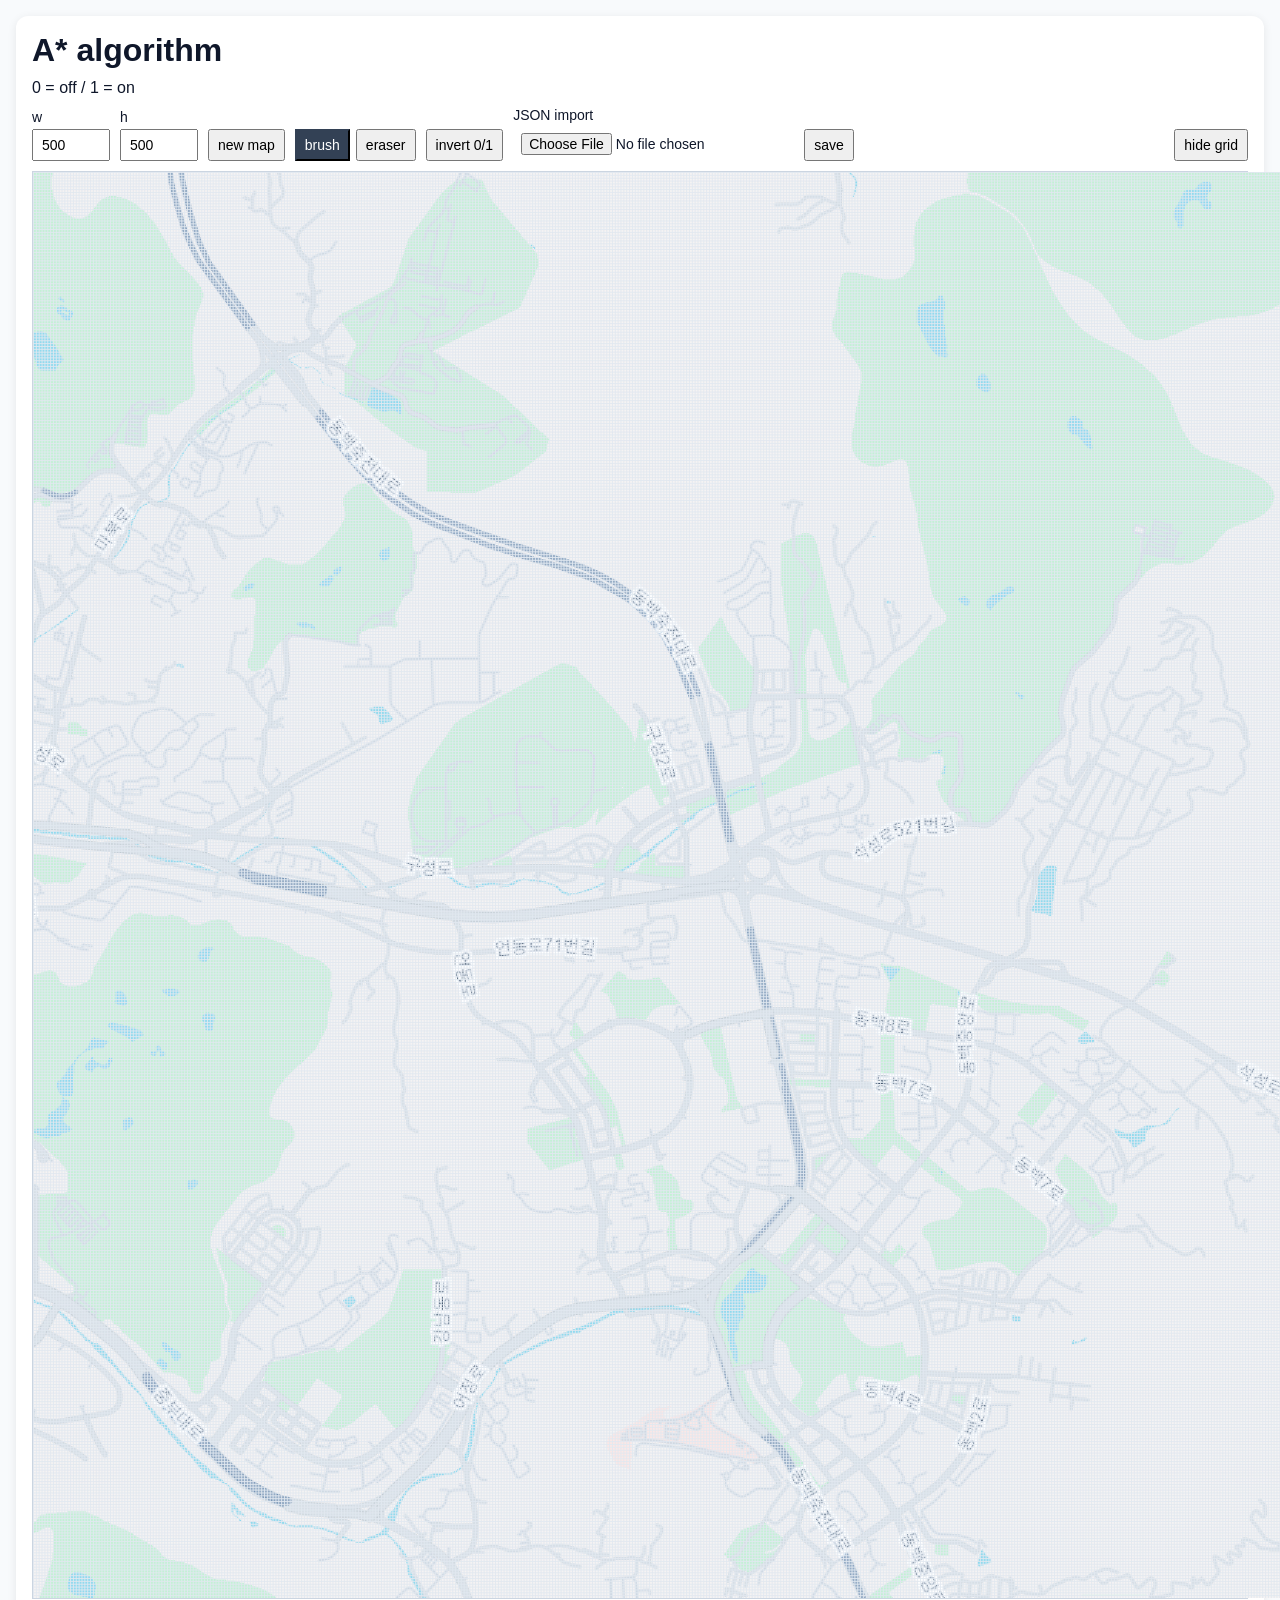
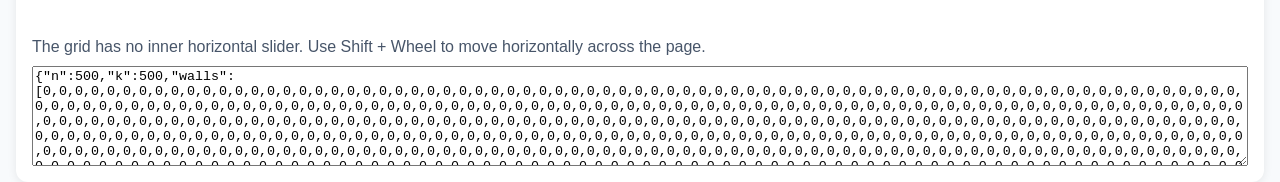
<file: index.html>
<!doctype html>
<html lang="ko">
  <head>
    <meta charset="UTF-8" />
    <meta name="viewport" content="width=device-width, initial-scale=1.0" />
    <title>A* Map Editor</title>
    <style>
      * { box-sizing:border-box; }
      html, body { height:100%; }
      body {
        margin:0;
        padding:16px;
        min-height:100vh;
        font-family: Arial, sans-serif;
        background:#f8fafc;
        color:#0f172a;
      }
      main {
        width:100%;
        min-height:calc(100vh - 32px);
        padding:16px;
        display:flex;
        flex-direction:column;
        gap:10px;
        background:#fff;
        border-radius:12px;
        box-shadow:0 2px 10px rgba(0,0,0,.08);
        overflow:visible;
      }
      h1, p { margin:0; }
      .toolbar {
        display:flex;
        flex-wrap:wrap;
        gap:10px;
        align-items:end;
      }
      label {
        display:flex;
        flex-direction:column;
        gap:4px;
        font-size:14px;
      }
      input, button {
        padding:6px 8px;
        font-size:14px;
      }
      .mode-group {
        display:flex;
        gap:6px;
        align-items:center;
      }
      .mode-btn.active {
        color:#fff;
        background:#334155;
        border-color:#334155;
      }
      .toggle-btn {
        margin-left:auto;
      }
      .canvas-wrap {
        width:100%;
        min-height:320px;
        overflow:visible;
        border:1px solid #cbd5e1;
        background:#e2e8f0;
      }
      .canvas-stage {
        width:max-content;
        height:max-content;
        min-width:100%;
        min-height:320px;
        display:flex;
        align-items:center;
        justify-content:center;
      }
      canvas {
        display:block;
        cursor:crosshair;
        touch-action:auto;
        -webkit-user-select:none;
        user-select:none;
        -webkit-touch-callout:none;
        background-image:url('./test.png');
        background-position:center;
        background-repeat:no-repeat;
        background-size:cover;
      }
      .error {
        min-height:1.2em;
        color:#b91c1c;
      }
      .help {
        color:#475569;
      }
      textarea {
        width:100%;
        height:100px;
        resize:vertical;
        font-family:monospace;
      }
    </style>
  </head>
  <body>
    <main>
      <h1>A* algorithm</h1>
      <p>0 = off / 1 = on</p>

      <div class="toolbar">
        <label>w<input type="number" id="w" min="1" max="2000" value="500" /></label>
        <label>h<input type="number" id="h" min="1" max="2000" value="500" /></label>
        <button id="new" type="button">new map</button>
        <div class="mode-group">
          <button id="brush" class="mode-btn" type="button">brush</button>
          <button id="eraser" class="mode-btn" type="button">eraser</button>
        </div>
        <button id="invert" type="button">invert 0/1</button>
        <label>JSON import <input type="file" id="file" accept=".json,application/json,text/json" /></label>
        <button id="save" type="button">save</button>
        <button id="toggle-grid" class="toggle-btn" type="button" aria-controls="grid-panel" aria-expanded="true">hide grid</button>
      </div>

      <div id="grid-panel"><div class="canvas-wrap"><div class="canvas-stage"><canvas id="c"></canvas></div></div></div>
      <p id="err" class="error"></p>
      <p class="help">The grid has no inner horizontal slider. Use Shift + Wheel to move horizontally across the page.</p>
      <textarea id="out" readonly></textarea>
    </main>

    <script>
      const c = document.getElementById('c');
      const ctx = c.getContext('2d');
      const main = document.querySelector('main');
      const out = document.getElementById('out');
      const err = document.getElementById('err');
      const canvasWrap = document.querySelector('.canvas-wrap');
      const wInput = document.getElementById('w');
      const hInput = document.getElementById('h');
      const newBtn = document.getElementById('new');
      const brushBtn = document.getElementById('brush');
      const eraserBtn = document.getElementById('eraser');
      const invertBtn = document.getElementById('invert');
      const fileInput = document.getElementById('file');
      const saveBtn = document.getElementById('save');
      const toggleGridBtn = document.getElementById('toggle-grid');
      const gridPanel = document.getElementById('grid-panel');

      const INITIAL_VIEW_SCALE = 2;
      const MAX_INITIAL_CELL = 64;
      const state = {
        w: 500,
        h: 500,
        walls: [],
        cell: 16,
        draw:false,
        mode:1,
        seen:new Set(),
        activePointerId: null,
        touchPointers: new Set(),
        touchPositions: new Map(),
        multiTouchPanCenter: null,
        isMultiTouchPassthrough: false,
        lastCell: null,
      };

      function showError(msg=''){ err.textContent = msg; }
      function normalizeWheelValue(delta, mode){
        if(mode === WheelEvent.DOM_DELTA_LINE) return delta * 16;
        if(mode === WheelEvent.DOM_DELTA_PAGE) return delta * window.innerHeight;
        return delta;
      }
      function parseIntStrict(v, name){
        const n = Number(v);
        if(!Number.isInteger(n) || n < 1 || n > 2000) {
          throw new Error(`${name} must be an integer between 1 and 2000.`);
        }
        return n;
      }
      function centerCanvas(){
        const pageScroller = document.scrollingElement || document.documentElement;
        const rect = c.getBoundingClientRect();
        const absoluteLeft = rect.left + pageScroller.scrollLeft;
        const desiredLeft = Math.floor((window.innerWidth - c.width) / 2);
        pageScroller.scrollLeft = Math.max(0, Math.floor(absoluteLeft - desiredLeft));
      }
      function resizeCanvas({ center = false } = {}){
        const wrapTop = canvasWrap.getBoundingClientRect().top;
        const availableWidth = Math.max(1, Math.floor(main.clientWidth - 2));
        const availableHeight = Math.max(320, Math.floor(window.innerHeight - wrapTop - 16));
        const fitCell = Math.min(availableWidth / state.w, availableHeight / state.h);
        const cell = Math.min(MAX_INITIAL_CELL, fitCell * INITIAL_VIEW_SCALE);

        c.width = Math.max(1, Math.floor(state.w * cell));
        c.height = Math.max(1, Math.floor(state.h * cell));
        state.cell = Math.min(c.width / state.w, c.height / state.h);
        if(center) requestAnimationFrame(centerCanvas);
      }
      function resetWalls(){
        state.walls = Array.from({ length: state.h }, () => Array.from({ length: state.w }, () => 0));
      }
      function payload(){
        return { n: state.w, k: state.h, walls: state.walls.flat() };
      }
      function syncOutput(){
        out.value = JSON.stringify(payload());
      }
      function setMode(mode){
        state.mode = mode;
        brushBtn.classList.toggle('active', mode === 1);
        eraserBtn.classList.toggle('active', mode === 0);
      }
      function drawGrid(){
        ctx.clearRect(0, 0, c.width, c.height);

        for(let row = 0; row < state.h; row += 1){
          for(let col = 0; col < state.w; col += 1){
            if(state.walls[row][col] !== 1) continue;
            ctx.fillStyle = '#334155';
            ctx.fillRect(col * state.cell, row * state.cell, state.cell, state.cell);
          }
        }

        ctx.strokeStyle = 'rgba(226, 232, 240, 0.9)';
        ctx.lineWidth = 1;

        for(let x = 0; x <= state.w; x += 1){
          ctx.beginPath();
          ctx.moveTo(x * state.cell + 0.5, 0);
          ctx.lineTo(x * state.cell + 0.5, c.height);
          ctx.stroke();
        }

        for(let y = 0; y <= state.h; y += 1){
          ctx.beginPath();
          ctx.moveTo(0, y * state.cell + 0.5);
          ctx.lineTo(c.width, y * state.cell + 0.5);
          ctx.stroke();
        }
      }
      function setGridExpanded(expanded){
        gridPanel.hidden = !expanded;
        toggleGridBtn.setAttribute('aria-expanded', expanded ? 'true' : 'false');
        toggleGridBtn.textContent = expanded ? 'hide grid' : 'show grid';
        if(expanded){
          resizeCanvas({ center:true });
          drawGrid();
        }
      }
      function stopDrawing(){
        state.draw = false;
        state.activePointerId = null;
        state.seen.clear();
        state.lastCell = null;
      }
      function getMultiTouchCenter(){
        if(state.touchPointers.size < 2) return null;
        const positions = [];
        for(const pointerId of state.touchPointers){
          const pos = state.touchPositions.get(pointerId);
          if(!pos) continue;
          positions.push(pos);
          if(positions.length === 2) break;
        }
        if(positions.length < 2) return null;
        return {
          x: (positions[0].x + positions[1].x) / 2,
          y: (positions[0].y + positions[1].y) / 2,
        };
      }
      function updateTouchInteractionMode(){
        const touchCount = state.touchPointers.size;
        if(touchCount >= 2){
          stopDrawing();
          for(const pointerId of state.touchPointers){
            if(c.hasPointerCapture(pointerId)) c.releasePointerCapture(pointerId);
          }
          if(!state.isMultiTouchPassthrough){
            c.style.pointerEvents = 'none';
            state.isMultiTouchPassthrough = true;
          }
          state.multiTouchPanCenter = getMultiTouchCenter();
          return;
        }
        if(state.isMultiTouchPassthrough){
          c.style.pointerEvents = 'auto';
          state.isMultiTouchPassthrough = false;
        }
        state.multiTouchPanCenter = null;
      }
      function eventToCell(e){
        const rect = c.getBoundingClientRect();
        const x = Math.floor((e.clientX - rect.left) / state.cell);
        const y = Math.floor((e.clientY - rect.top) / state.cell);
        if(x < 0 || y < 0 || x >= state.w || y >= state.h) return null;
        return { x, y };
      }
      function isSingleTouchDrawEvent(e){
        if(e.pointerType !== 'touch') return true;
        return state.touchPointers.size === 1 && state.activePointerId === e.pointerId;
      }
      function applyCell(cell){
        const key = `${cell.x},${cell.y}`;
        if(state.seen.has(key)) return false;

        state.seen.add(key);
        state.walls[cell.y][cell.x] = state.mode;
        return true;
      }
      function applyAt(e){
        if(!isSingleTouchDrawEvent(e)) return;
        const cell = eventToCell(e);
        if(!cell) return;

        let changed = false;
        if(!state.lastCell){
          changed = applyCell(cell) || changed;
          state.lastCell = cell;
        }else{
          const dx = cell.x - state.lastCell.x;
          const dy = cell.y - state.lastCell.y;
          const steps = Math.max(Math.abs(dx), Math.abs(dy));
          if(steps === 0){
            changed = applyCell(cell) || changed;
          }else{
            for(let step = 1; step <= steps; step += 1){
              const x = Math.round(state.lastCell.x + (dx * step) / steps);
              const y = Math.round(state.lastCell.y + (dy * step) / steps);
              changed = applyCell({ x, y }) || changed;
            }
          }
          state.lastCell = cell;
        }

        if(changed){
          drawGrid();
          syncOutput();
        }
      }

      c.addEventListener('pointerdown', e => {
        showError('');
        if(e.pointerType === 'touch'){
          state.touchPointers.add(e.pointerId);
          state.touchPositions.set(e.pointerId, { x:e.clientX, y:e.clientY });
          updateTouchInteractionMode();
          if(state.touchPointers.size !== 1) return;
          if(!eventToCell(e)) return;
          state.draw = true;
          state.activePointerId = e.pointerId;
          state.seen.clear();
          state.lastCell = null;
          if(!c.hasPointerCapture(e.pointerId)) c.setPointerCapture(e.pointerId);
          applyAt(e);
          return;
        }
        if(!eventToCell(e)) return;
        state.draw = true;
        state.activePointerId = e.pointerId;
        state.seen.clear();
        state.lastCell = null;
        if(!c.hasPointerCapture(e.pointerId)) c.setPointerCapture(e.pointerId);
        applyAt(e);
      });
      c.addEventListener('pointermove', e => {
        if(e.pointerType === 'touch'){
          if(!state.touchPointers.has(e.pointerId)) return;
          state.touchPositions.set(e.pointerId, { x:e.clientX, y:e.clientY });
          updateTouchInteractionMode();
          if(!isSingleTouchDrawEvent(e)) return;
          if(state.draw) e.preventDefault();
        }
        if(state.draw && isSingleTouchDrawEvent(e)) applyAt(e);
      });
      function handlePointerEnd(e){
        if(e.pointerType === 'touch'){
          state.touchPointers.delete(e.pointerId);
          state.touchPositions.delete(e.pointerId);
          updateTouchInteractionMode();
        }
        if(state.activePointerId === e.pointerId) stopDrawing();
      }

      c.addEventListener('pointerup', handlePointerEnd);
      c.addEventListener('pointercancel', handlePointerEnd);
      window.addEventListener('pointerup', handlePointerEnd);
      window.addEventListener('pointercancel', handlePointerEnd);
      c.addEventListener('contextmenu', e => {
        e.preventDefault();
      });
      c.addEventListener('touchmove', e => {
        if(e.touches.length !== 1) return;
        if(!state.draw) return;
        e.preventDefault();
      }, { passive:false });
      canvasWrap.addEventListener('wheel', e => {
        e.preventDefault();
        const pageScroller = document.scrollingElement || document.documentElement;
        const deltaX = normalizeWheelValue(e.deltaX, e.deltaMode);
        const deltaY = normalizeWheelValue(e.deltaY, e.deltaMode);
        if(e.shiftKey){
          pageScroller.scrollLeft += deltaY;
          return;
        }
        pageScroller.scrollTop += deltaY;
        pageScroller.scrollLeft += deltaX;
      }, { passive:false });

      newBtn.addEventListener('click', () => {
        try{
          state.w = parseIntStrict(wInput.value, 'width');
          state.h = parseIntStrict(hInput.value, 'height');
          resizeCanvas({ center:true });
          resetWalls();
          drawGrid();
          syncOutput();
          showError('');
        }catch(e){
          showError(e.message);
        }
      });

      brushBtn.addEventListener('click', () => setMode(1));
      eraserBtn.addEventListener('click', () => setMode(0));
      invertBtn.addEventListener('click', () => {
        state.walls = state.walls.map(row => row.map(v => v === 1 ? 0 : 1));
        drawGrid();
        syncOutput();
      });

      fileInput.addEventListener('change', async () => {
        const f = fileInput.files?.[0];
        if(!f) return;

        try{
          const data = JSON.parse(await f.text());
          const w = parseIntStrict(data.n ?? data.width, 'n');
          const h = parseIntStrict(data.k ?? data.height, 'k');

          if(!Array.isArray(data.walls)) throw new Error('walls array is required.');

          const flat = data.walls.flat();
          if(flat.length !== w * h) throw new Error('walls length must match n * k.');
          if(!flat.every(v => v === 0 || v === 1)) throw new Error('walls values must be 0 or 1.');

          state.w = w;
          state.h = h;
          wInput.value = String(w);
          hInput.value = String(h);
          resizeCanvas({ center:true });
          state.walls = Array.from({ length: h }, (_, row) => flat.slice(row * w, (row + 1) * w));
          drawGrid();
          syncOutput();
          showError('');
        }catch(e){
          showError(`import failed: ${e.message}`);
        }
      });

      saveBtn.addEventListener('click', () => {
        const blob = new Blob([JSON.stringify(payload(), null, 2)], { type:'application/json' });
        const a = document.createElement('a');
        a.href = URL.createObjectURL(blob);
        a.download = 'custom_map.json';
        a.click();
        URL.revokeObjectURL(a.href);
      });

      toggleGridBtn.addEventListener('click', () => {
        const expanded = toggleGridBtn.getAttribute('aria-expanded') !== 'true';
        setGridExpanded(expanded);
      });

      window.addEventListener('resize', () => {
        resizeCanvas();
        drawGrid();
      });

      setMode(1);
      resizeCanvas({ center:true });
      resetWalls();
      drawGrid();
      syncOutput();
      setGridExpanded(true);
    </script>
  </body>
</html>
</file>
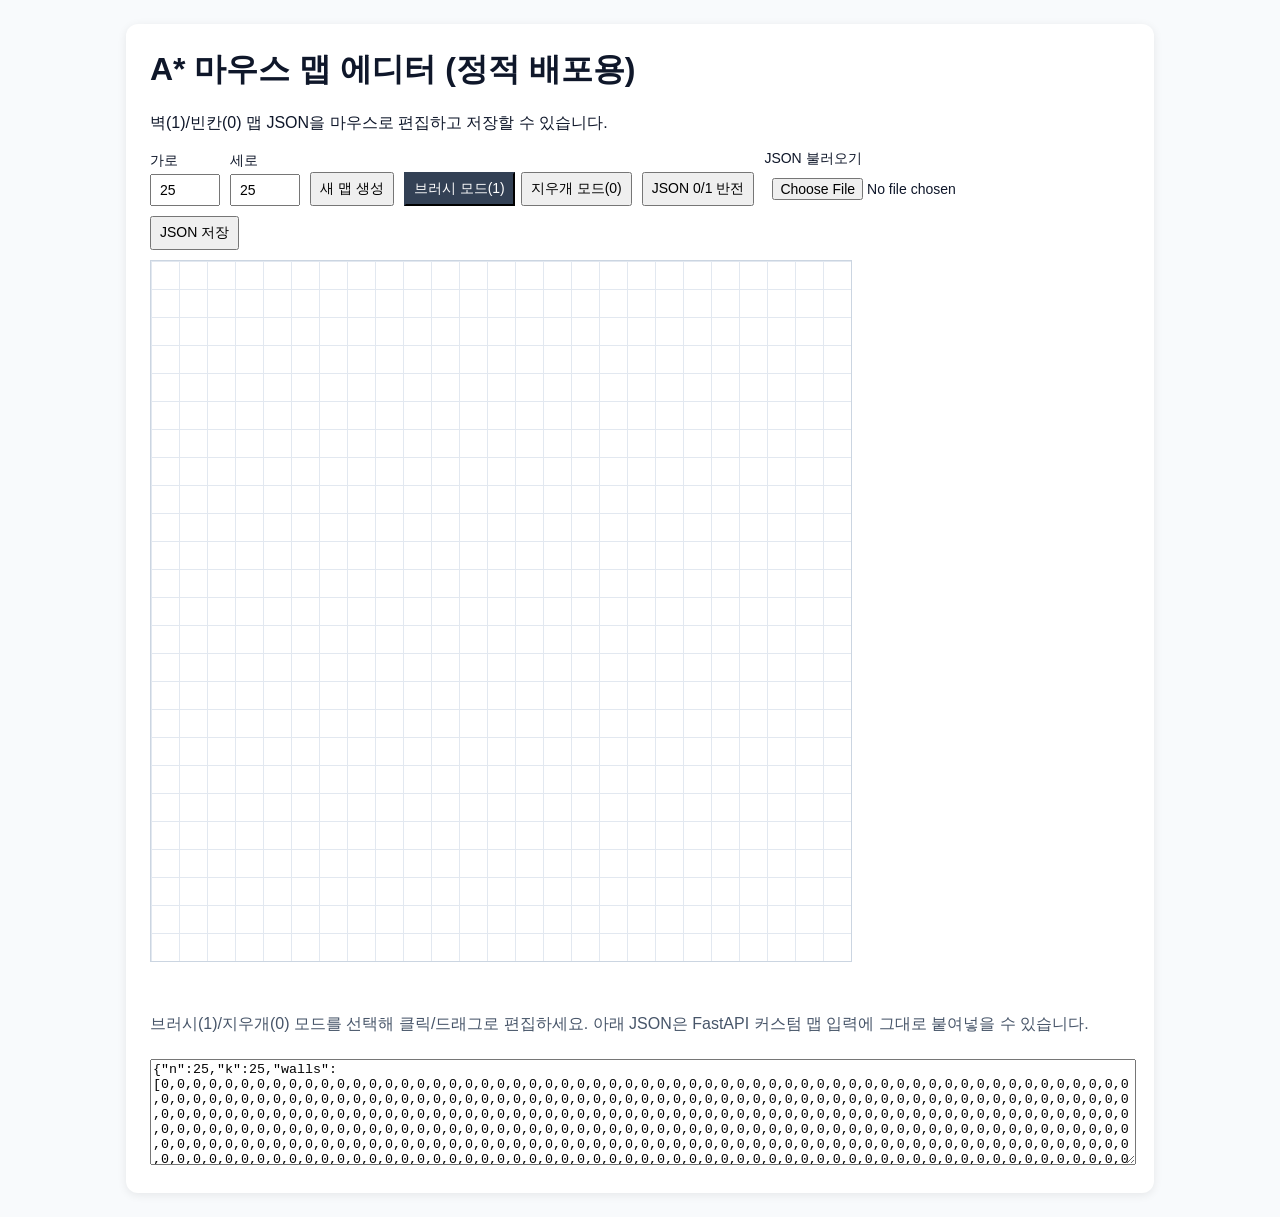
<file: docs/index.html>
<!doctype html>
<html lang="ko">
  <head>
    <meta charset="UTF-8" />
    <meta name="viewport" content="width=device-width, initial-scale=1.0" />
    <title>A* Map Editor (GitHub Pages)</title>
    <style>
      body { font-family: Arial, sans-serif; margin: 24px; background:#f8fafc; color:#0f172a; }
      main { max-width: 980px; margin: 0 auto; background:#fff; padding:24px; border-radius:12px; box-shadow:0 2px 10px rgba(0,0,0,.08);} 
      h1 { margin-top:0; }
      .toolbar { display:flex; flex-wrap:wrap; gap:10px; margin-bottom:10px; align-items:end; }
      label { display:flex; flex-direction:column; font-size:14px; gap:4px; }
      input, button { font-size:14px; padding:6px 8px; }
      .mode-group { display:flex; gap:6px; align-items:center; }
      .mode-btn.active { background:#334155; color:#fff; border-color:#334155; }
      .canvas-wrap { border:1px solid #cbd5e1; width:max-content; max-width:100%; overflow:auto; background:#fff; }
      canvas { display:block; touch-action:none; }
      .error { color:#b91c1c; min-height:1.2em; }
      .help { color:#475569; }
      textarea { width:100%; height:100px; margin-top:8px; font-family:monospace; }
    </style>
  </head>
  <body>
    <main>
      <h1>A* 마우스 맵 에디터 (정적 배포용)</h1>
      <p>벽(1)/빈칸(0) 맵 JSON을 마우스로 편집하고 저장할 수 있습니다.</p>

      <div class="toolbar">
        <label>가로 <input type="number" id="w" min="1" max="200" value="25" /></label>
        <label>세로 <input type="number" id="h" min="1" max="200" value="25" /></label>
        <button id="new">새 맵 생성</button>
        <div class="mode-group">
          <button id="brush" class="mode-btn" type="button">브러시 모드(1)</button>
          <button id="eraser" class="mode-btn" type="button">지우개 모드(0)</button>
        </div>
        <button id="invert" type="button">JSON 0/1 반전</button>
        <label>JSON 불러오기 <input type="file" id="file" accept=".json,application/json,text/json" /></label>
        <button id="save">JSON 저장</button>
      </div>

      <div class="canvas-wrap"><canvas id="c"></canvas></div>
      <p id="err" class="error"></p>
      <p class="help">브러시(1)/지우개(0) 모드를 선택해 클릭/드래그로 편집하세요. 아래 JSON은 FastAPI 커스텀 맵 입력에 그대로 붙여넣을 수 있습니다.</p>
      <textarea id="out" readonly></textarea>
    </main>

    <script>
      const c = document.getElementById('c');
      const ctx = c.getContext('2d');
      const out = document.getElementById('out');
      const err = document.getElementById('err');
      const wInput = document.getElementById('w');
      const hInput = document.getElementById('h');
      const newBtn = document.getElementById('new');
      const brushBtn = document.getElementById('brush');
      const eraserBtn = document.getElementById('eraser');
      const invertBtn = document.getElementById('invert');
      const fileInput = document.getElementById('file');
      const saveBtn = document.getElementById('save');

      const state = { w: 25, h: 25, walls: [], cell: 16, draw:false, mode:1, seen:new Set() };

      function showError(msg=''){ err.textContent = msg; }
      function parseIntStrict(v, name){ const n = Number(v); if(!Number.isInteger(n)||n<1||n>200) throw new Error(`${name}는 1~200 정수여야 합니다.`); return n; }
      function resizeCanvas(){ state.cell = Math.max(6, Math.floor(720/Math.max(state.w,state.h))); c.width = state.w*state.cell; c.height = state.h*state.cell; }
      function resetWalls(){ state.walls = Array.from({length:state.h}, ()=>Array.from({length:state.w}, ()=>0)); }
      function payload(){ return { n: state.w, k: state.h, walls: state.walls.flat() }; }
      function syncOutput(){ out.value = JSON.stringify(payload()); }
      function setMode(mode){
        state.mode = mode;
        brushBtn.classList.toggle('active', mode===1);
        eraserBtn.classList.toggle('active', mode===0);
      }

      function drawGrid(){
        ctx.clearRect(0,0,c.width,c.height);
        for(let r=0;r<state.h;r++) for(let col=0;col<state.w;col++){
          ctx.fillStyle = state.walls[r][col]===1 ? '#334155':'#ffffff';
          ctx.fillRect(col*state.cell, r*state.cell, state.cell, state.cell);
        }
        ctx.strokeStyle = '#e2e8f0'; ctx.lineWidth = 1;
        for(let x=0;x<=state.w;x++){ ctx.beginPath(); ctx.moveTo(x*state.cell+0.5,0); ctx.lineTo(x*state.cell+0.5,c.height); ctx.stroke(); }
        for(let y=0;y<=state.h;y++){ ctx.beginPath(); ctx.moveTo(0,y*state.cell+0.5); ctx.lineTo(c.width,y*state.cell+0.5); ctx.stroke(); }
      }

      function applyAt(e){
        const rect = c.getBoundingClientRect();
        const x = Math.floor((e.clientX-rect.left)/state.cell);
        const y = Math.floor((e.clientY-rect.top)/state.cell);
        if(x<0||y<0||x>=state.w||y>=state.h) return;
        const k = `${x},${y}`; if(state.seen.has(k)) return; state.seen.add(k);
        state.walls[y][x]=state.mode;
        drawGrid(); syncOutput();
      }

      c.addEventListener('pointerdown', e=>{
        showError('');
        const rect = c.getBoundingClientRect();
        const x = Math.floor((e.clientX-rect.left)/state.cell);
        const y = Math.floor((e.clientY-rect.top)/state.cell);
        if(x<0||y<0||x>=state.w||y>=state.h) return;
        state.draw = true; state.seen.clear(); c.setPointerCapture(e.pointerId); applyAt(e);
      });
      c.addEventListener('pointermove', e=>{ if(state.draw) applyAt(e); });
      c.addEventListener('pointerup', ()=>{ state.draw=false; state.seen.clear(); });
      c.addEventListener('pointercancel', ()=>{ state.draw=false; state.seen.clear(); });

      newBtn.addEventListener('click', ()=>{
        try{ state.w=parseIntStrict(wInput.value,'가로'); state.h=parseIntStrict(hInput.value,'세로'); resizeCanvas(); resetWalls(); drawGrid(); syncOutput(); showError(''); }
        catch(e){ showError(e.message); }
      });

      brushBtn.addEventListener('click', ()=>setMode(1));
      eraserBtn.addEventListener('click', ()=>setMode(0));
      invertBtn.addEventListener('click', ()=>{
        state.walls = state.walls.map(row=>row.map(v=>v===1?0:1));
        drawGrid(); syncOutput();
      });

      fileInput.addEventListener('change', async ()=>{
        const f=fileInput.files?.[0]; if(!f) return;
        try{
          const data=JSON.parse(await f.text());
          const w = parseIntStrict(data.n ?? data.width,'n');
          const h = parseIntStrict(data.k ?? data.height,'k');
          if(!Array.isArray(data.walls)) throw new Error('walls 배열이 필요합니다.');
          const flat = data.walls.flat();
          if(flat.length!==w*h) throw new Error('walls 길이는 n*k와 같아야 합니다.');
          if(!flat.every(v=>v===0||v===1)) throw new Error('walls 값은 0 또는 1이어야 합니다.');
          state.w=w; state.h=h; wInput.value=String(w); hInput.value=String(h); resizeCanvas();
          state.walls = Array.from({length:h}, (_,r)=>flat.slice(r*w,(r+1)*w));
          drawGrid(); syncOutput(); showError('');
        }catch(e){ showError('불러오기 실패: '+e.message); }
      });

      saveBtn.addEventListener('click', ()=>{
        const blob = new Blob([JSON.stringify(payload(), null, 2)], {type:'application/json'});
        const a = document.createElement('a'); a.href=URL.createObjectURL(blob); a.download='custom_map.json'; a.click(); URL.revokeObjectURL(a.href);
      });

      setMode(1);
      resizeCanvas(); resetWalls(); drawGrid(); syncOutput();
    </script>
  </body>
</html>
</file>
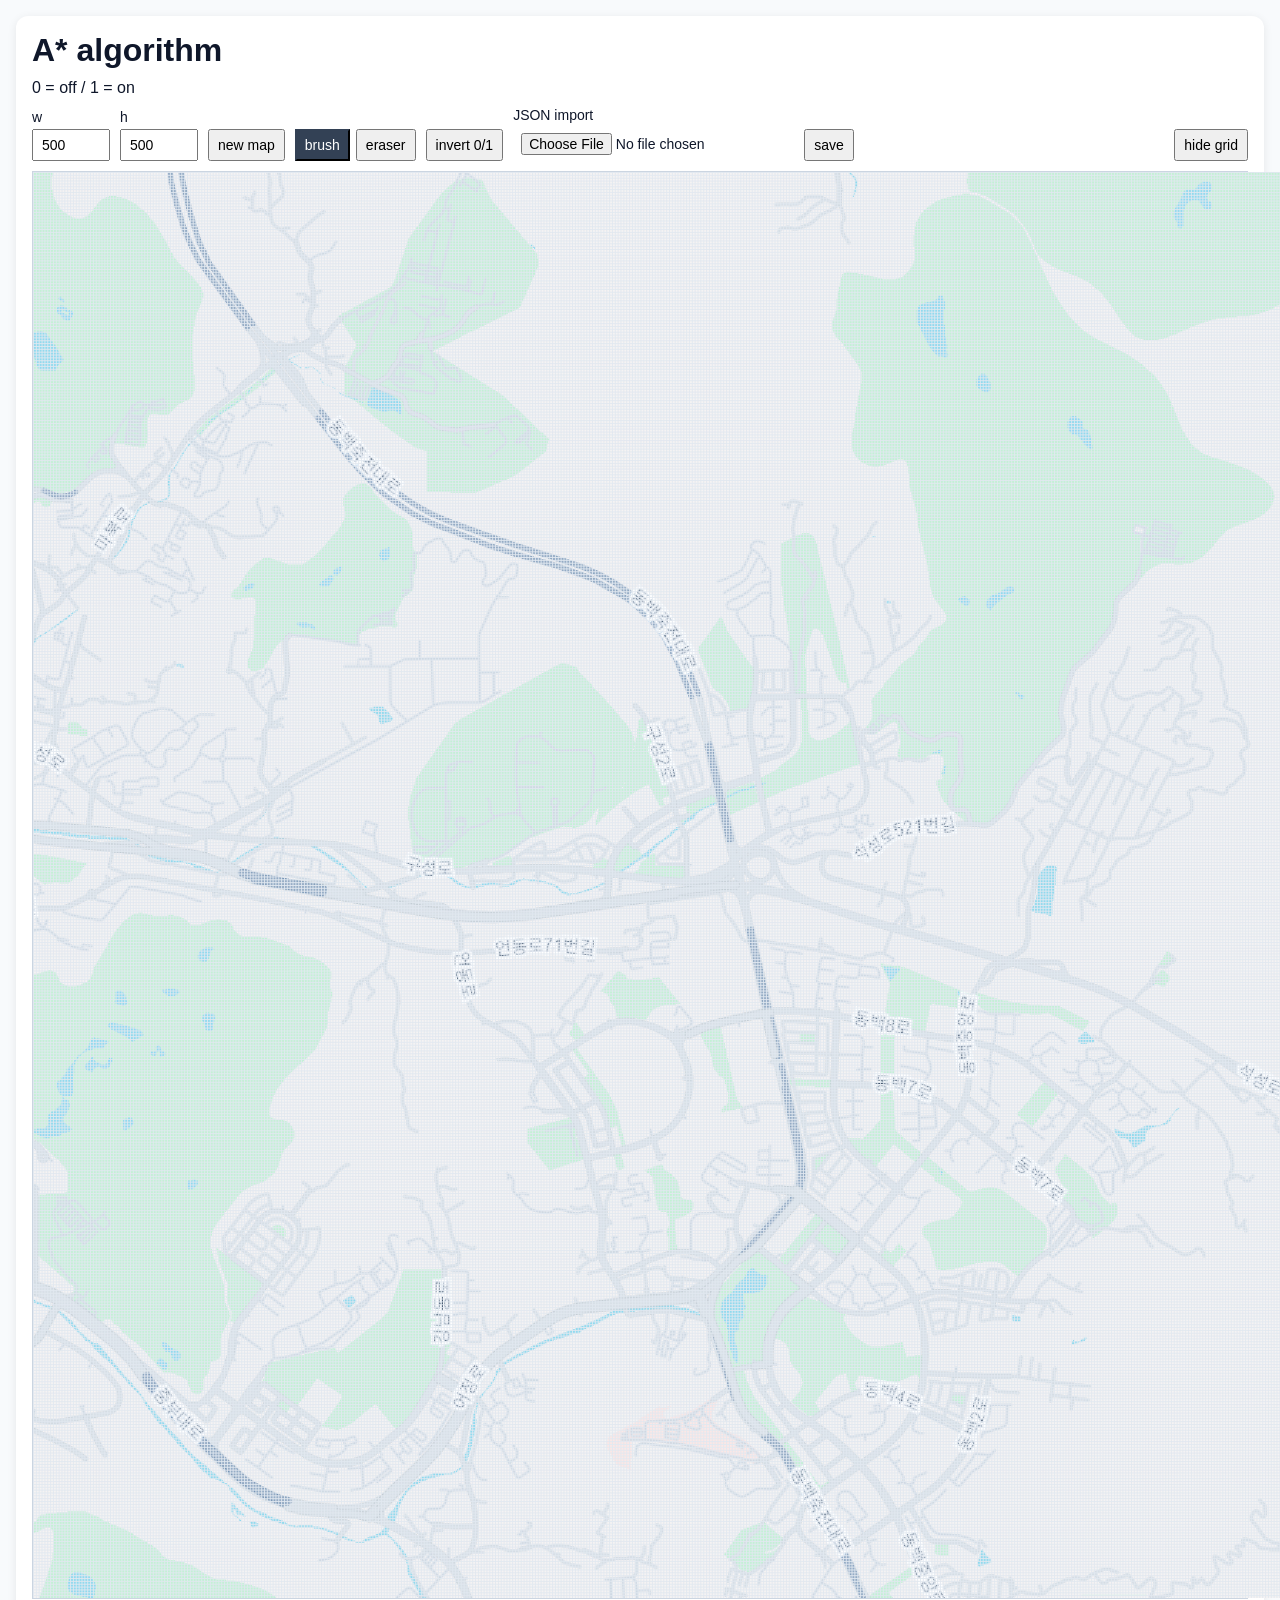
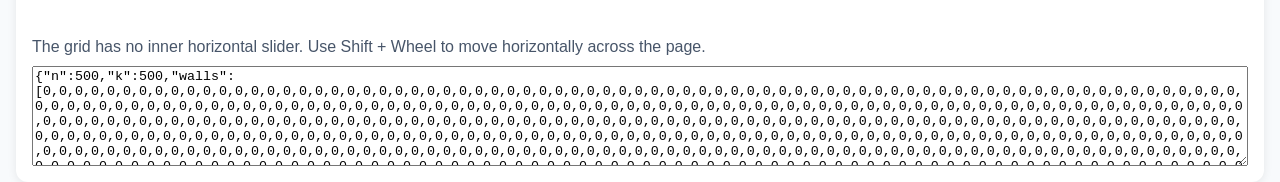
<file: map.html>
<!doctype html>
<html lang="ko">
  <head>
    <meta charset="UTF-8" />
    <meta name="viewport" content="width=device-width, initial-scale=1.0" />
    <title>A* Map Editor</title>
    <style>
      * { box-sizing:border-box; }
      html, body { height:100%; }
      body {
        margin:0;
        padding:16px;
        min-height:100vh;
        font-family: Arial, sans-serif;
        background:#f8fafc;
        color:#0f172a;
      }
      main {
        width:100%;
        min-height:calc(100vh - 32px);
        padding:16px;
        display:flex;
        flex-direction:column;
        gap:10px;
        background:#fff;
        border-radius:12px;
        box-shadow:0 2px 10px rgba(0,0,0,.08);
        overflow:visible;
      }
      h1, p { margin:0; }
      .toolbar {
        display:flex;
        flex-wrap:wrap;
        gap:10px;
        align-items:end;
      }
      label {
        display:flex;
        flex-direction:column;
        gap:4px;
        font-size:14px;
      }
      input, button {
        padding:6px 8px;
        font-size:14px;
      }
      .mode-group {
        display:flex;
        gap:6px;
        align-items:center;
      }
      .mode-btn.active {
        color:#fff;
        background:#334155;
        border-color:#334155;
      }
      .toggle-btn {
        margin-left:auto;
      }
      .canvas-wrap {
        width:100%;
        min-height:320px;
        overflow:visible;
        border:1px solid #cbd5e1;
        background:#e2e8f0;
      }
      .canvas-stage {
        width:max-content;
        height:max-content;
        min-width:100%;
        min-height:320px;
        display:flex;
        align-items:center;
        justify-content:center;
      }
      canvas {
        display:block;
        cursor:crosshair;
        touch-action:none;
        background-image:url('./test.png');
        background-position:center;
        background-repeat:no-repeat;
        background-size:cover;
      }
      .error {
        min-height:1.2em;
        color:#b91c1c;
      }
      .help {
        color:#475569;
      }
      textarea {
        width:100%;
        height:100px;
        resize:vertical;
        font-family:monospace;
      }
    </style>
  </head>
  <body>
    <main>
      <h1>A* algorithm</h1>
      <p>0 = off / 1 = on</p>

      <div class="toolbar">
        <label>w<input type="number" id="w" min="1" max="2000" value="500" /></label>
        <label>h<input type="number" id="h" min="1" max="2000" value="500" /></label>
        <button id="new" type="button">new map</button>
        <div class="mode-group">
          <button id="brush" class="mode-btn" type="button">brush</button>
          <button id="eraser" class="mode-btn" type="button">eraser</button>
        </div>
        <button id="invert" type="button">invert 0/1</button>
        <label>JSON import <input type="file" id="file" accept=".json,application/json,text/json" /></label>
        <button id="save" type="button">save</button>
        <button id="toggle-grid" class="toggle-btn" type="button" aria-controls="grid-panel" aria-expanded="true">hide grid</button>
      </div>

      <div id="grid-panel"><div class="canvas-wrap"><div class="canvas-stage"><canvas id="c"></canvas></div></div></div>
      <p id="err" class="error"></p>
      <p class="help">The grid has no inner horizontal slider. Use Shift + Wheel to move horizontally across the page.</p>
      <textarea id="out" readonly></textarea>
    </main>

    <script>
      const c = document.getElementById('c');
      const ctx = c.getContext('2d');
      const main = document.querySelector('main');
      const out = document.getElementById('out');
      const err = document.getElementById('err');
      const canvasWrap = document.querySelector('.canvas-wrap');
      const wInput = document.getElementById('w');
      const hInput = document.getElementById('h');
      const newBtn = document.getElementById('new');
      const brushBtn = document.getElementById('brush');
      const eraserBtn = document.getElementById('eraser');
      const invertBtn = document.getElementById('invert');
      const fileInput = document.getElementById('file');
      const saveBtn = document.getElementById('save');
      const toggleGridBtn = document.getElementById('toggle-grid');
      const gridPanel = document.getElementById('grid-panel');

      const INITIAL_VIEW_SCALE = 2;
      const MAX_INITIAL_CELL = 64;
      const state = { w: 500, h: 500, walls: [], cell: 16, draw:false, mode:1, seen:new Set() };

      function showError(msg=''){ err.textContent = msg; }
      function normalizeWheelValue(delta, mode){
        if(mode === WheelEvent.DOM_DELTA_LINE) return delta * 16;
        if(mode === WheelEvent.DOM_DELTA_PAGE) return delta * window.innerHeight;
        return delta;
      }
      function parseIntStrict(v, name){
        const n = Number(v);
        if(!Number.isInteger(n) || n < 1 || n > 2000) {
          throw new Error(`${name} must be an integer between 1 and 2000.`);
        }
        return n;
      }
      function centerCanvas(){
        const pageScroller = document.scrollingElement || document.documentElement;
        const rect = c.getBoundingClientRect();
        const absoluteLeft = rect.left + pageScroller.scrollLeft;
        const desiredLeft = Math.floor((window.innerWidth - c.width) / 2);
        pageScroller.scrollLeft = Math.max(0, Math.floor(absoluteLeft - desiredLeft));
      }
      function resizeCanvas({ center = false } = {}){
        const wrapTop = canvasWrap.getBoundingClientRect().top;
        const availableWidth = Math.max(1, Math.floor(main.clientWidth - 2));
        const availableHeight = Math.max(320, Math.floor(window.innerHeight - wrapTop - 16));
        const fitCell = Math.min(availableWidth / state.w, availableHeight / state.h);
        const cell = Math.min(MAX_INITIAL_CELL, fitCell * INITIAL_VIEW_SCALE);

        c.width = Math.max(1, Math.floor(state.w * cell));
        c.height = Math.max(1, Math.floor(state.h * cell));
        state.cell = Math.min(c.width / state.w, c.height / state.h);
        if(center) requestAnimationFrame(centerCanvas);
      }
      function resetWalls(){
        state.walls = Array.from({ length: state.h }, () => Array.from({ length: state.w }, () => 0));
      }
      function payload(){
        return { n: state.w, k: state.h, walls: state.walls.flat() };
      }
      function syncOutput(){
        out.value = JSON.stringify(payload());
      }
      function setMode(mode){
        state.mode = mode;
        brushBtn.classList.toggle('active', mode === 1);
        eraserBtn.classList.toggle('active', mode === 0);
      }
      function drawGrid(){
        ctx.clearRect(0, 0, c.width, c.height);

        for(let row = 0; row < state.h; row += 1){
          for(let col = 0; col < state.w; col += 1){
            if(state.walls[row][col] !== 1) continue;
            ctx.fillStyle = '#334155';
            ctx.fillRect(col * state.cell, row * state.cell, state.cell, state.cell);
          }
        }

        ctx.strokeStyle = 'rgba(226, 232, 240, 0.9)';
        ctx.lineWidth = 1;

        for(let x = 0; x <= state.w; x += 1){
          ctx.beginPath();
          ctx.moveTo(x * state.cell + 0.5, 0);
          ctx.lineTo(x * state.cell + 0.5, c.height);
          ctx.stroke();
        }

        for(let y = 0; y <= state.h; y += 1){
          ctx.beginPath();
          ctx.moveTo(0, y * state.cell + 0.5);
          ctx.lineTo(c.width, y * state.cell + 0.5);
          ctx.stroke();
        }
      }
      function setGridExpanded(expanded){
        gridPanel.hidden = !expanded;
        toggleGridBtn.setAttribute('aria-expanded', expanded ? 'true' : 'false');
        toggleGridBtn.textContent = expanded ? 'hide grid' : 'show grid';
        if(expanded){
          resizeCanvas({ center:true });
          drawGrid();
        }
      }
      function eventToCell(e){
        const rect = c.getBoundingClientRect();
        const x = Math.floor((e.clientX - rect.left) / state.cell);
        const y = Math.floor((e.clientY - rect.top) / state.cell);
        if(x < 0 || y < 0 || x >= state.w || y >= state.h) return null;
        return { x, y };
      }
      function applyAt(e){
        const cell = eventToCell(e);
        if(!cell) return;

        const key = `${cell.x},${cell.y}`;
        if(state.seen.has(key)) return;

        state.seen.add(key);
        state.walls[cell.y][cell.x] = state.mode;
        drawGrid();
        syncOutput();
      }

      c.addEventListener('pointerdown', e => {
        showError('');
        if(!eventToCell(e)) return;
        state.draw = true;
        state.seen.clear();
        c.setPointerCapture(e.pointerId);
        applyAt(e);
      });
      c.addEventListener('pointermove', e => {
        if(state.draw) applyAt(e);
      });
      c.addEventListener('pointerup', () => {
        state.draw = false;
        state.seen.clear();
      });
      c.addEventListener('pointercancel', () => {
        state.draw = false;
        state.seen.clear();
      });
      canvasWrap.addEventListener('wheel', e => {
        e.preventDefault();
        const pageScroller = document.scrollingElement || document.documentElement;
        const deltaX = normalizeWheelValue(e.deltaX, e.deltaMode);
        const deltaY = normalizeWheelValue(e.deltaY, e.deltaMode);
        if(e.shiftKey){
          pageScroller.scrollLeft += deltaY;
          return;
        }
        pageScroller.scrollTop += deltaY;
        pageScroller.scrollLeft += deltaX;
      }, { passive:false });

      newBtn.addEventListener('click', () => {
        try{
          state.w = parseIntStrict(wInput.value, 'width');
          state.h = parseIntStrict(hInput.value, 'height');
          resizeCanvas({ center:true });
          resetWalls();
          drawGrid();
          syncOutput();
          showError('');
        }catch(e){
          showError(e.message);
        }
      });

      brushBtn.addEventListener('click', () => setMode(1));
      eraserBtn.addEventListener('click', () => setMode(0));
      invertBtn.addEventListener('click', () => {
        state.walls = state.walls.map(row => row.map(v => v === 1 ? 0 : 1));
        drawGrid();
        syncOutput();
      });

      fileInput.addEventListener('change', async () => {
        const f = fileInput.files?.[0];
        if(!f) return;

        try{
          const data = JSON.parse(await f.text());
          const w = parseIntStrict(data.n ?? data.width, 'n');
          const h = parseIntStrict(data.k ?? data.height, 'k');

          if(!Array.isArray(data.walls)) throw new Error('walls array is required.');

          const flat = data.walls.flat();
          if(flat.length !== w * h) throw new Error('walls length must match n * k.');
          if(!flat.every(v => v === 0 || v === 1)) throw new Error('walls values must be 0 or 1.');

          state.w = w;
          state.h = h;
          wInput.value = String(w);
          hInput.value = String(h);
          resizeCanvas({ center:true });
          state.walls = Array.from({ length: h }, (_, row) => flat.slice(row * w, (row + 1) * w));
          drawGrid();
          syncOutput();
          showError('');
        }catch(e){
          showError(`import failed: ${e.message}`);
        }
      });

      saveBtn.addEventListener('click', () => {
        const blob = new Blob([JSON.stringify(payload(), null, 2)], { type:'application/json' });
        const a = document.createElement('a');
        a.href = URL.createObjectURL(blob);
        a.download = 'custom_map.json';
        a.click();
        URL.revokeObjectURL(a.href);
      });

      toggleGridBtn.addEventListener('click', () => {
        const expanded = toggleGridBtn.getAttribute('aria-expanded') !== 'true';
        setGridExpanded(expanded);
      });

      window.addEventListener('resize', () => {
        resizeCanvas();
        drawGrid();
      });

      setMode(1);
      resizeCanvas({ center:true });
      resetWalls();
      drawGrid();
      syncOutput();
      setGridExpanded(true);
    </script>
  </body>
</html>
</file>
